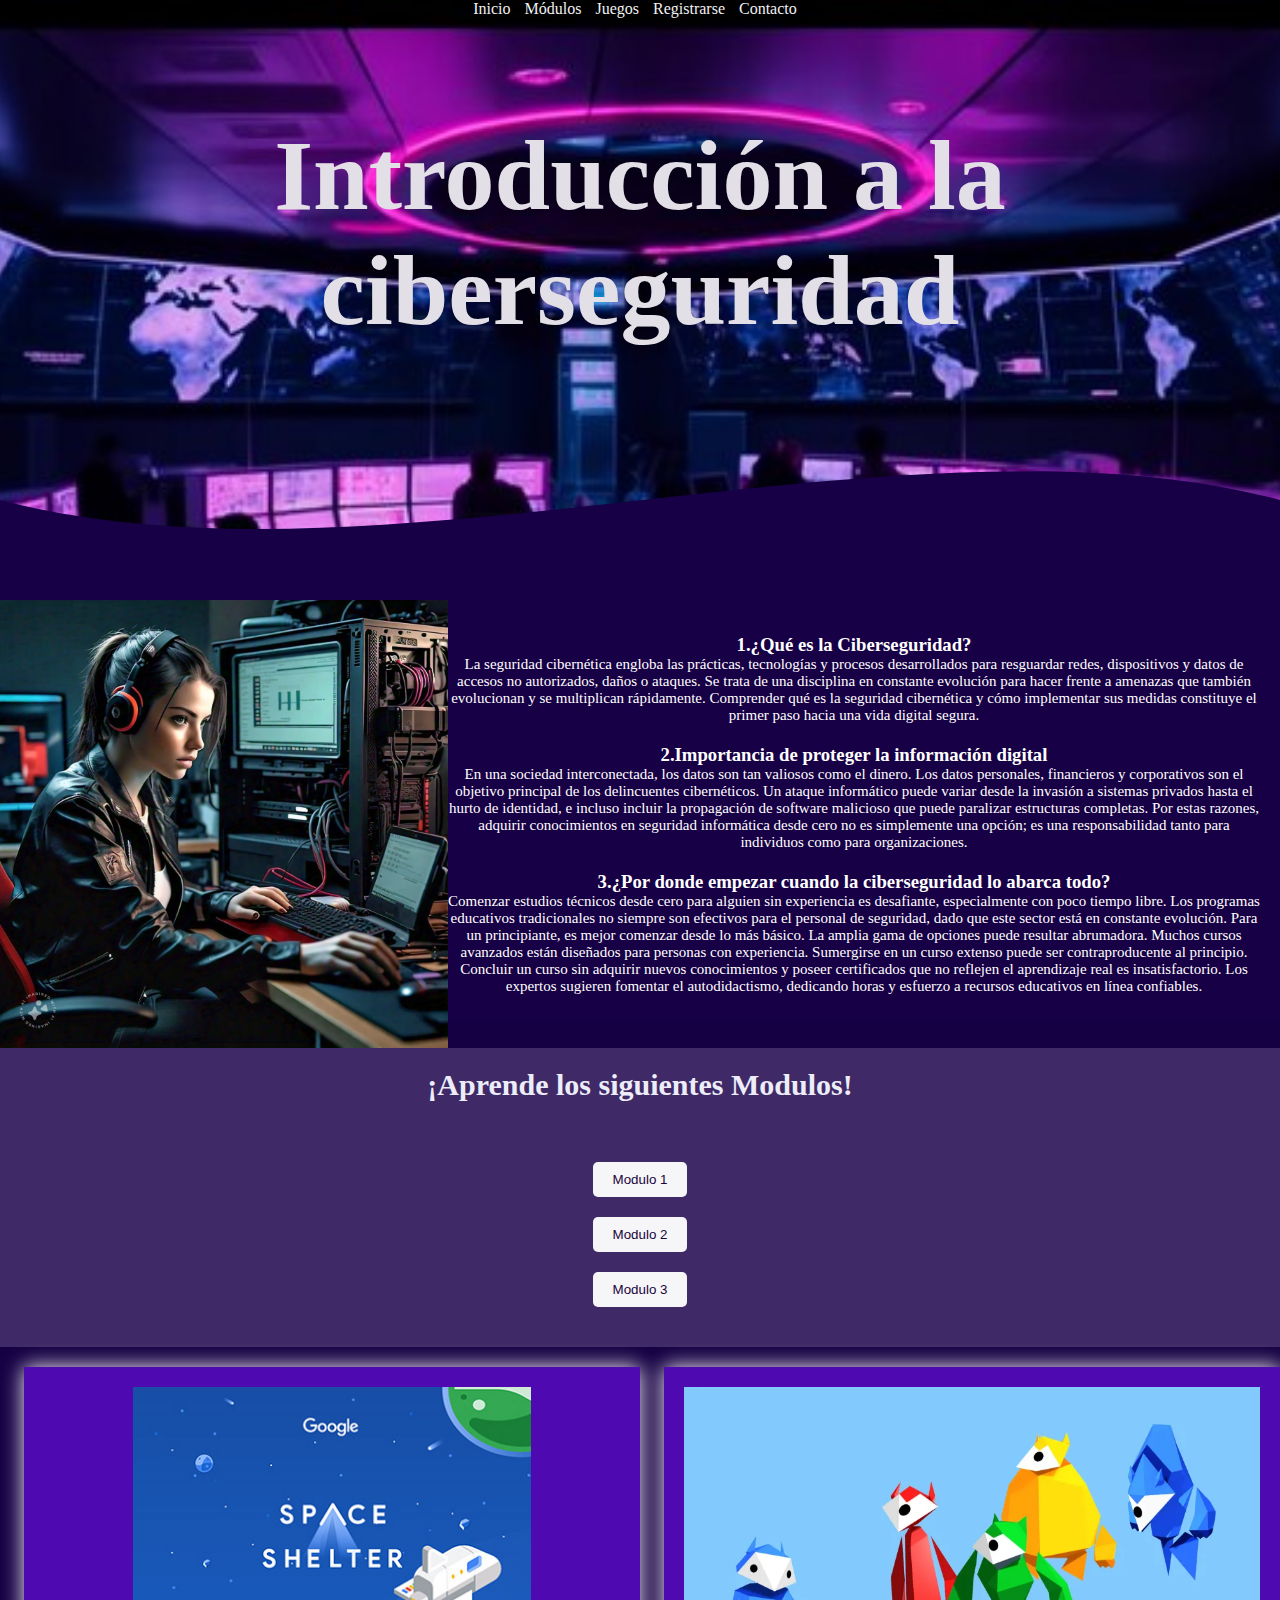
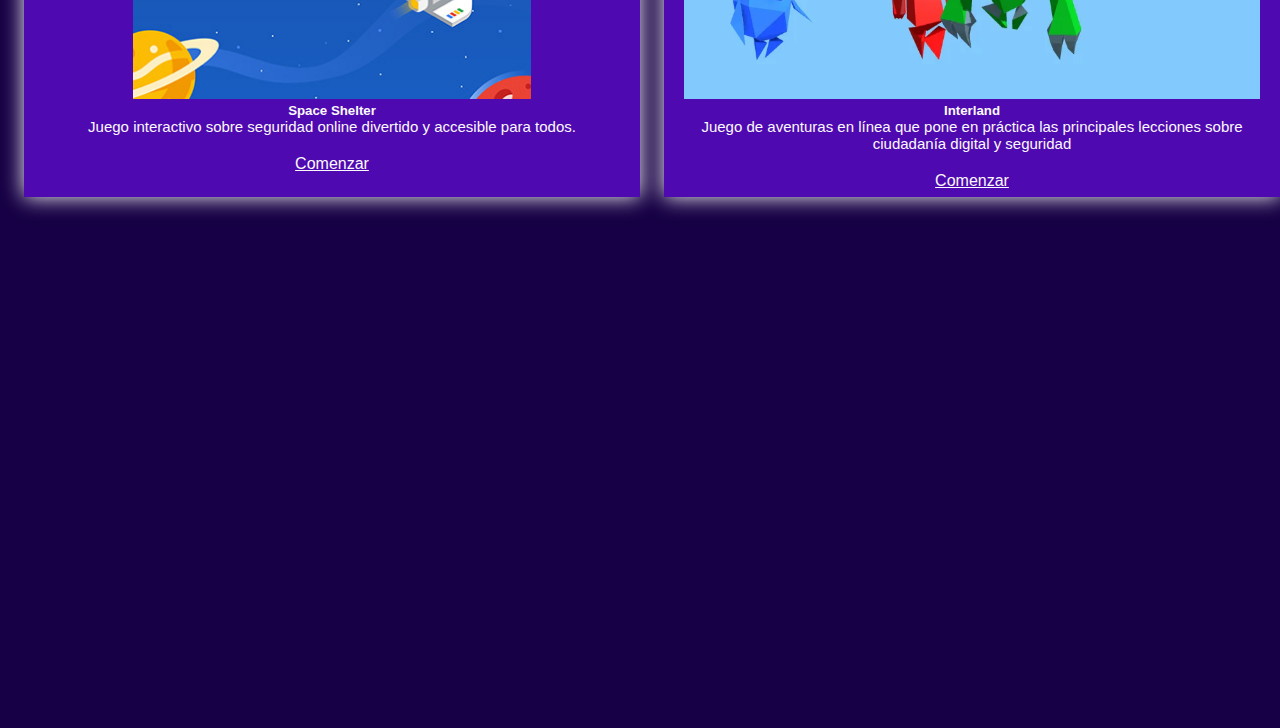
<file: CET- Solis/principalC.html>
<!DOCTYPE html>
<html lang="es">
    <head>
        <link rel="stylesheet" href="principalC.css"> 
        <meta charset="UTF-8">
        <meta name="viewport" content="width=device-width, initial-scale=1.0">
        <meta http-equiv="X-UA-Compatible" content="ie=edge">
        <title>Ciberseguridad</title>
        <link rel="icon" type="image/x-icon" href="iconoC.ico">
        
    </head>
    <body>
        <header>
            <nav>
                <a href="#a">Inicio</a> 
                <a href="#Modulos">Módulos</a>  
                <a href="#Juegos">Juegos</a> 
                <a href="formulario/form.html">Registrarse</a> 
                <a href="../Formulario de contacto/Form.html">Contacto</a> 
            </nav>
            <section class="textos-header">
                <h1> Introducción a la ciberseguridad</h1>
            </section>
            <div class="wave" style="height: 150px; overflow: hidden;" ><svg viewBox="0 0 500 150" preserveAspectRatio="none" style="height: 100%; width: 100%;"><path d="M-0.00,50.10 C150.08,150.33 352.59,-50.10 500.29,50.10 L500.29,150.33 L-0.00,150.33 Z" style="stroke: none; fill: #170045;"></path></svg></div>
        <main>
        </header>
            <section class="contenedor-Mentoria" id="Mentoria">
                <img src="sola.jpg" alt="sola">
                <div class="contenedor-texto-imagen">
                    <div class="contenedor-Mentoria> 
                        <div class="contenido-textos">
                            <h3><span>1.</span>¿Qué es la Ciberseguridad?</h3>
                            <p> La seguridad cibernética engloba las prácticas, tecnologías y procesos desarrollados para resguardar redes,
                                dispositivos y datos de accesos no autorizados, daños o ataques. Se trata de una disciplina en constante evolución
                                para hacer frente a amenazas que también evolucionan y se multiplican rápidamente. Comprender qué es la seguridad cibernética
                                y cómo implementar sus medidas constituye el primer paso hacia una vida digital segura.</p>
                            <h3><span>2.</span>Importancia de proteger la información digital</h3>
                            <p>En una sociedad interconectada, los datos son tan valiosos como el dinero. Los datos personales, 
                                financieros y corporativos son el objetivo principal de los delincuentes cibernéticos. 
                                Un ataque informático puede variar desde la invasión a sistemas privados hasta el hurto de identidad, 
                                e incluso incluir la propagación de software malicioso que puede paralizar estructuras completas. 
                                Por estas razones, adquirir conocimientos en seguridad informática desde cero no es simplemente una opción; 
                                es una responsabilidad tanto para individuos como para organizaciones.</p>
                            <h3><span>3.</span>¿Por donde empezar cuando la ciberseguridad lo abarca todo?</h3>
                            <p>Comenzar estudios técnicos desde cero para alguien sin experiencia es desafiante, especialmente con poco tiempo libre.
                                Los programas educativos tradicionales no siempre son efectivos para el personal de seguridad, dado que este sector 
                                está en constante evolución. Para un principiante, es mejor comenzar desde lo más básico.
                                La amplia gama de opciones puede resultar abrumadora. Muchos cursos avanzados están diseñados para personas con experiencia. 
                                Sumergirse en un curso extenso puede ser contraproducente al principio. Concluir un curso sin adquirir nuevos conocimientos
                                y poseer certificados que no reflejen el aprendizaje real es insatisfactorio. Los expertos sugieren fomentar el autodidactismo,
                                dedicando horas y esfuerzo a recursos educativos en línea confiables.</p>
                        </div>
                        
                    </div>
                
                </div>
                
            </section>
            <section class="Modulos" id="Modulos">
                <div class="contenedor">
                    <h2 class="titulo">¡Aprende los siguientes Modulos!</h2>
                    <div class="menu">
                        <button class="menu-btn">Modulo 1</button>
                            <div class="menu-content">
                                <a href="../CET- Solis/ciberseguridad/Inf/Glosario.pdf">1.Glosario</a>
                                <a href="../CET- Solis/ciberseguridad/Inf/Fundamentos.pdf">2. Fundamentos</a>
                                <a href="../CET- Solis/ciberseguridad/Inf/AAA.pdf">3. AAA</a>
                            </div>
                    </div>
                    <div class="menu">
                        <button class="menu-btn">Modulo 2</button>
                            <div class="menu-content">
                                <a href="../CET- Solis/ciberseguridad/Inf/Introducción a la Seg. Informatica.pdf">1. Introducción a la Seguridad Informatica</a>
                                <a href="../CET- Solis/ciberseguridad/Inf/Gestión de vulnerabilidades.pdf">2. Gestión de vulnerabilidades</a>
                            </div>
                    </div>

                    <div class="menu">
                        <button class="menu-btn">Modulo 3</button>
                            <div class="menu-content">
                                <a href="../CET- Solis/ciberseguridad/Inf/Hardening.pdf">1. Hardening</a>
                                <a href="../CET- Solis/ciberseguridad/Inf/Mecanismo de autenticación.pdf">2. Mecanismo de autenticación</a>
                            </div>
                    </div>

                </div>
            </section>
            <section class="Juegos" id="Juegos">
                <h2 class="titulo"Juegos></h2>
                <div class="card" style="width: 18rem;">
                    <img src="space.jpg" class="card-img-top" alt="ciberseguridad">
                    <div class="card-body">
                    <h5 class="card-title">Space Shelter</h5>
                    <p class="card-text">Juego interactivo sobre seguridad online divertido y accesible para todos.</p>
                    <a href="https://spaceshelter.withgoogle.com/intl/es_es/" class="btn btn-primary">Comenzar</a>
                    </div>
                </div>
                <div class="card" style="width: 18rem;">
                    <img src="Interland.webp" class="card-img-top" alt="ciberseguridad">
                    <div class="card-body">
                    <h5 class="card-title">Interland</h5>
                    <p class="card-text">Juego de aventuras en línea que pone en práctica las principales lecciones sobre ciudadanía digital y seguridad</p>
                    <a href="https://beinternetawesome.withgoogle.com/es-419_all/interland" class="btn btn-primary">Comenzar</a>
                    </div>
            </section>
            <section class="disponible">
                <div class="contenedor-disponible">
                    <iframe width="900" height="507" src="https://cybermap.kaspersky.com/es/widget/dynamic/dark" frameborder="0">
                </div>
            </section>
        </main>
    </body>
</html>
</file>
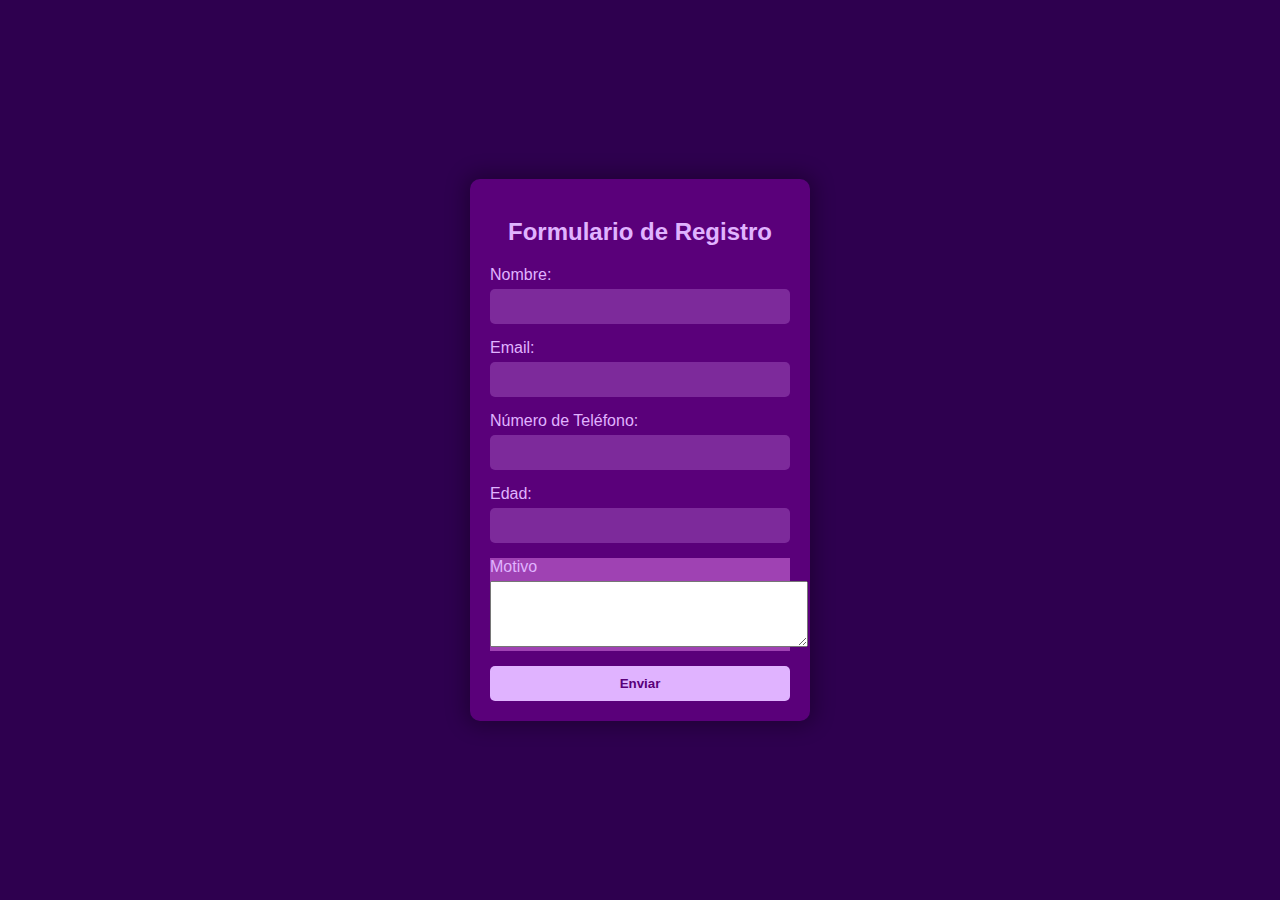
<file: Formulario de contacto/Form.html>
<!DOCTYPE html>
<html lang="es">
<head>
    <meta charset="UTF-8">
    <meta name="viewport" content="width=device-width, initial-scale=1.0">
    <title>Formulario Avanzado</title>
    <link rel="stylesheet" href="Form.css">
</head>
<body>
    <div class="container">
        <form id="advancedForm" onsubmit="return validateForm()">
            <h2>Formulario de Registro</h2>
            
            <div class="input-group">
                <label for="name">Nombre:</label>
                <input type="text" id="name" name="name" required>
            </div>
            
            <div class="input-group">
                <label for="email">Email:</label>
                <input type="email" id="email" name="email" required>
            </div>
            
            <div class="input-group">
                <label for="phone">Número de Teléfono:</label>
                <input type="tel" id="phone" name="phone" required>
            </div>
            
            <div class="input-group">
                <label for="age">Edad:</label>
                <input type="number" id="age" name="age" required min="0">
            </div>
            
            <div class="input-group" style="background-color: #9f42b3;">
                <label for="exampleFormControlTextarea1" class="form-label">Motivo</label>
                <textarea class="form-control" id="exampleFormControlTextarea1" rows="4" cols="37"></textarea>
            </div>

            <button type="submit">Enviar</button>
        </form>
    </div>
    <script src="Form.js"></script>
</body>
</html>
</file>
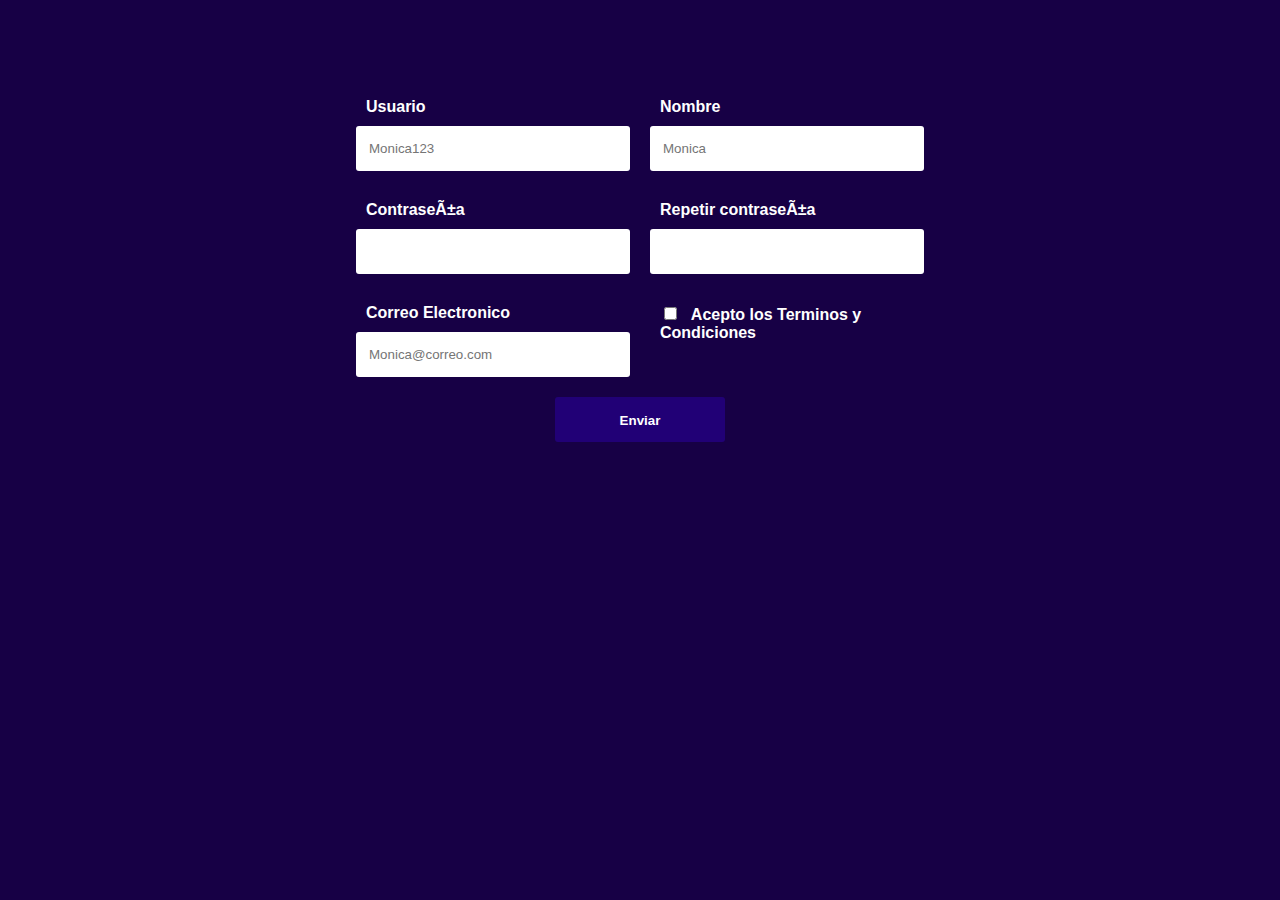
<file: CET- Solis/formulario/form.html>
<!DOCTYPE html>
<html lang="en">
    <head>
        <link rel="stylesheet" href="form.css">
        <meta charset=”UTF-8”>
        <meta name= viewport content= width=device-width initial-scale=1.0>
        <title>Femme Net</title>
        <link rel="icon" type="image/x-icon" href="../icono.ico">
    </head>
    <body>
        <main>
            <main>
                <form action="" class="formulario" id="formulario">
                    <!--Usuario-->
                    <div class="formulario__grupo" id="grupo__usuario">
                        <label for="usuario" class="formulario__label">Usuario</label>
                        <div class="formulario__grupo-input">
                            <input type="text" class="formulario__input" name="usuario" id="usuario" placeholder="Monica123">
                        </div>
                        <p class="formulario__input-error">El usuario tiene que ser de 4 a 16 digitos y solo puede contener números, letras y guión bajo.</p>
                    </div>
        
                    <!--Nombre-->
                    <div class="formulario__grupo" id="grupo__nombre">
                        <label for="nombre" class="formulario__label">Nombre</label>
                        <div class="formulario__grupo-input">
                            <input type="text" class="formulario__input" name="nombre" id="nombre" placeholder="Monica">
                        </div>
                        <p class="formulario__input-error">El usuario tiene que ser de 4 a 16 digitos y solo puede contener números, letras y guión bajo.</p>
                    </div>
        
                    <!--contraseña-->
                    <div class="formulario__grupo" id="grupo__password">
                        <label for="password" class="formulario__label">Contraseña</label>
                            <div class="formulario__grupo-input">
                                <input type="password" class="formulario__input" name="password" id="password">
                            </div>
                            <p class="formulario__input-error">La contraseña tiene que ser de 4 a 12 digitos.</p>
                    </div>
        
                    <!--contraseña2-->
                    <div class="formulario__grupo" id="grupo__password2">
                        <label for="password2" class="formulario__label">Repetir contraseña</label>
                            <div class="formulario__grupo-input">
                                <input type="password" class="formulario__input" name="password2" id="password2">
                            </div>
                            <p class="formulario__input-error">Ambas contraseñas deben ser iguales.</p>
                    </div>
        
        
                    <!--correo-->
                    <div class="formulario__grupo" id="grupo__correo">
                        <label for="correo" class="formulario__label">Correo Electronico</label>
                        <div class="formulario__grupo-input">
                            <input type="text" class="formulario__input" name="correo" id="correo" placeholder="Monica@correo.com">
                        </div>
                        <p class="formulario__input-error">El correo solo puede contener letras, números, puntos, guiones y guión bajo.</p>
                    </div>
        
        
                    <!--terminos y condiciones-->
                    <div class="formulario__grupo" id="grupo__terminos">
                        <label class="formulario__label">
                            <input class="formulario__checkbox" type="checkbox" name="terminos" id="terminos">
                            Acepto los Terminos y Condiciones
                        </label>
                    </div>
        
                    <div class="formulario__mensaje" id="formulario__mensaje">
                        <p><b>Error:</b> Por favor rellenar el formulario correctamente. </p>
                    </div>
        
                    <div class="formulario__grupo formulario__grupo-btn-enviar">
                        <button type="submit" class="formulario__btn">Enviar</button>
                        <p class="formulario__mensaje-exito" id="formulario__mensaje-exito">Formulario enviado exitosamente!</p>
                    </div>
                </form>
            </main>
        
        <script src="form.js"></script>
    </body>
    
</html>
</file>
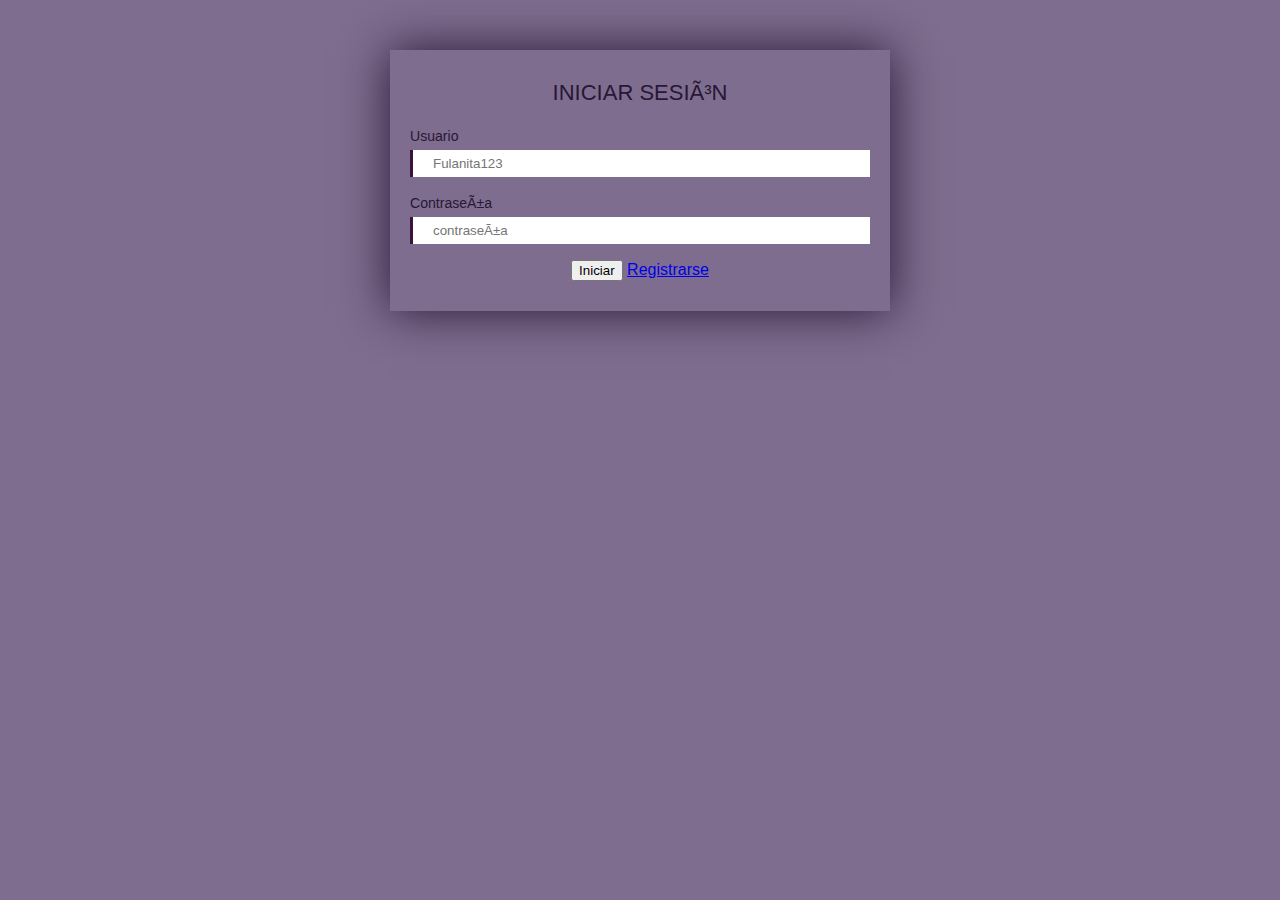
<file: CET- Solis/iniciar sesion/login.html>
<!DOCTYPE html>
<html lang="en">
    <head>
        <link rel="stylesheet" href="login.css">
        <meta charset=”UTF-8”>
        <meta name= viewport content= width=device-width initial-scale=1.0>
        <title>Femme Net</title>
        <link rel=”icon” href=”../icono.ico”>
    </head>
    <body>
        <form>
            <h2>Iniciar Sesión</h2>
            <div class="form_input">
                <label for="Usuario">Usuario</label>
                <input type="Usuario" placeholder="Fulanita123" id="Usuario">
                
            </div>
            <div class="form_input">
                <label for="Contraseña">Contraseña</label>
                <input type="contraseña" placeholder="contraseña" id="Contraseña">
            </div>
            <div class="form_bottom">
                <button type="button" class="submit">Iniciar</button>
                <a href="../formulario/form.html" class="btn btn-primary">Registrarse</a>
            </div>
        </form> 
    </body>
    
</html>
</file>
<file: CET- Solis/principalC.css>
*{
    margin: 0;
    padding: 0;
}

body {
    margin: 0;
    color: #ffffff; /* color de texto */
    background-color: #170045; /* color de fondo */
    text-align: center; /* centra el contenido en la página */
    font-family:'Times New Roman', Times, serif;
}
.titulo{
    color: #ededfa;
    font-size: 30px;
    text-align: center;
    margin-bottom: 60px;
}

header{
    width: 100%;
    height: 600px; 
    background-image: url(portada.jpg);
    background-size: cover;
    background-position: center;
    background-attachment: fixed;
    position: relative;
}


.nav{
    text-align: right;
    padding: 40px 70px 0 0;
    
}

nav > a{
    color: #f1f0f2;
    font-weight: 300;
    text-decoration: none;
    margin-right: 10px;
}

nav > a:hover{
    text-decoration: underline;
}

.wave{
    position: absolute;
    bottom: 0;
    width: 100%;
}

header .textos-header{
    display: flex;
    height: 430px;
    width: 100%;
    align-items: center;
    justify-content: center;
    flex-direction: column;
    flex-direction: column;
    text-align: center;

}

.textos-header{
    font-size: 50px;
    color: #e2e0e6;
}

.textos-header h2{
    font-size: 30px;
    font-weight: 300;
    color: #250343;
}

.contenido-textos h3{
    margin-bottom: 15px;
    color: #f1f0f2;
}

.contenido-textos p{
    padding: 0px 0px 30px 15px;
    font-weight: 300;
    text-align: justify;
    font-family: Verdana, Geneva, Tahoma, sans-serif;
}
.contenedor-Mentoria {
    display: flex; /* alinear elementos */
    align-items: center; /* centrar verticalmente los elementos */
    background-color:  #170045;
}

.contenedor-texto-imagen {
    flex: 1; /*el contenedor ocupe el espacio restante */
    margin-right: 20px; /* agregar margen a la derecha para separar la imagen del texto */
}
.contenedor-Mentoria img {
    max-width: 35%; /*imagen no exceda el ancho del contenedor */
    height: 100%; /* la altura se ajuste automáticamente para mantener la proporcion original de la imagen */
}


.menu {
    margin-bottom: 20px; 
}
.menu a{
    color: #ededfa;
}
.menu-btn {
    background-color: #f6f6f9; /* color de fondo para los botones */
    color: #210339; /* color del texto en los botones */
    padding: 10px 20px; /* relleno alrededor del texto en los botones */
    border: none; /* sacar el borde de los botones */
    border-radius: 5px; 
    cursor: pointer; 
}
.menu-content {
    display: none; /* ocultar el contenido de los módulos por defecto */
    padding: 10px; /* agregar relleno al contenido de los módulos */
}
.menu:hover .menu-content {
    display:block; /* mostrar el contenido cuando se pasa sobre el módulo */
}

.Juegos a{
    color: #fbf9fc;
}

.Juegos .card{
    flex: 0 0 45%; 
    margin-bottom: 20px;
    background-color: transparent; 
    color: #fbf9fc; 
    margin-bottom: 20px; 
    font-family: sans-serif;
    padding: 20px;
    box-shadow: 0px 0px 20px; 
    text-align: center; 
    background:#4f09b0 ;
}
.Juegos .card .card-img-top {
    max-width: 100%;
    height: 80%;
}
.Juegos .btn-transparente {
    text-decoration: none; 
    font-weight: 600; 
    font-size: 20px; 
    color: #ffffff;
    padding: 10px 20px; 
    background-color: transparent; 
    border: 2px solid #d7a0e1;
    border-radius: 5px;
}
.Juegos {
    display: flex; 
    justify-content: space-between;
}

p{
    font-size: 15px; 
    margin-bottom: 20px; 
}
.contenedor{
    background-color:  #3f2a67; 
    color: #f7f7f7; 
    margin-bottom: 20px; 
    font-family:Cambria, Cochin, Georgia, Times, 'Times New Roman', serif;
    padding: 20px;
    box-shadow: 0px 0px 20px rgba(20, 1, 66, 0.929); 
    text-align: center; 
}

.disponible {
    display: flex;
    flex-wrap: wrap; /* Permitir que las tarjetas pasen a la línea siguiente si no hay suficiente espacio */
    justify-content: space-around; /* Distribuir las tarjetas con un espacio equitativo alrededor de ellas */
    align-items: center; /* Centrar los elementos verticalmente */
}

.disponible .card {
    flex: 0 0 calc(45% - 20px); /* Ajustar el ancho de las tarjetas para permitir el margen */
    margin-bottom: 20px;
    background-color:  #3f2a67;
    font-family: Cambria, Cochin, Georgia, Times, 'Times New Roman', serif;
    padding: 20px;
    box-shadow: 0px 0px 45px rgba(243, 242, 244, 0.929);
    text-align: center;
}

.disponible .card-body {
    text-decoration: none;
    font-weight: 600;
    font-size: 20px;
    color: #2b043d;
    padding: 10px 20px;
    background-color: transparent;
    border: 2px solid #d7a0e1;
    border-radius: 5px;
}
</file>
<file: Formulario de contacto/Form.css>
body {
    font-family: Arial, sans-serif;
    background-color: #2e004f;
    color: #ffffff;
    display: flex;
    justify-content: center;
    align-items: center;
    height: 100vh;
    margin: 0;
}

.container {
    background-color: #5a007a;
    padding: 20px;
    border-radius: 10px;
    box-shadow: 0px 0px 20px 5px rgba(0, 0, 0, 0.3);
    width: 300px;
}

h2 {
    text-align: center;
    margin-bottom: 20px;
    color: #e0b3ff;
}

.input-group {
    margin-bottom: 15px;
}

.input-group label {
    display: block;
    margin-bottom: 5px;
    color: #e0b3ff;
}

.input-group input {
    width: 100%;
    padding: 10px;
    border: none;
    border-radius: 5px;
    box-sizing: border-box;
}

input[type="text"], 
input[type="email"], 
input[type="tel"], 
input[type="number"] {
    background-color: #7d2a9b;
    color: #ffffff;
}

input[type="text"]:focus, 
input[type="email"]:focus, 
input[type="tel"]:focus, 
input[type="number"]:focus {
    outline: none;
    background-color: #9f42b3;
}

button {
    width: 100%;
    padding: 10px;
    border: none;
    border-radius: 5px;
    background-color: #e0b3ff;
    color: #5a007a;
    font-weight: bold;
    cursor: pointer;
}

button:hover {
    background-color: #f4dbff;
}

button:active {
    background-color: #e0b3ff;
}
</file>
<file: CET- Solis/formulario/form.css>
* {
	box-sizing: border-box;
}

body {
	font-family: sans-serif;
	background:#170045;
	color: #fff;
}

main {
	max-width: 800px;
	width: 90%;
	margin: auto;
	padding: 40px;
}

.formulario {
	display: grid;
	grid-template-columns: 1fr 1fr;
	gap: 20px;
}

.formulario__label {
	display: block;
	font-weight: 700;
	padding: 10px;
	cursor: pointer;
}

.formulario__grupo-input {
	position: relative;
}
.formulario__input {
	width: 100%;
	background: #fff;
	border: 3px solid transparent;
	border-radius: 3px;
	height: 45px;
	line-height: 45px;
	padding: 0 40px 0 10px;
	transition: .3s ease all;
}

.formulario__input:focus {
	border: 3px solid #e26eec;
	outline: none;
	box-shadow: 3px 0px 30px rgba(58, 14, 94, 0.989);
}

.formulario__input-error {
	font-size: 12px;
	margin-bottom: 0;
	display: none;
}

.formulario__input-error-activo {
	display: block;
}

.formulario__validacion-estado {
	position: absolute;
	right: 10px;
	bottom: 15px;
	z-index: 100;
	font-size: 16px;
	opacity: 0;
}

.formulario__checkbox {
	margin-right: 10px;
}

.formulario__grupo-terminos, 
.formulario__mensaje,
.formulario__grupo-btn-enviar {
	grid-column: span 2;
}

.formulario__mensaje {
	height: 45px;
	line-height: 45px;
	background:#210076;
	padding: 0 15px;
	border-radius: 3px;
	display: none;
}

.formulario__mensaje-activo {
	display: block;
}

.formulario__mensaje p {
	margin: 0;
}

.formulario__grupo-btn-enviar {
	display: flex;
	flex-direction: column;
	align-items: center;
}

.formulario__btn {
	height: 45px;
	line-height: 45px;
	width: 30%;
	background: #210076;
	color: #fff;
	font-weight: bold;
	border: none;
	border-radius: 3px;
	cursor: pointer;
	transition: .1s ease all;
}

.formulario__btn:hover {
	box-shadow: 3px 0px 30px rgb(227, 224, 224);
}

.formulario__mensaje-exito {
	font-size: 14px;
	color: #65f604ee;
	display: none;
}

.formulario__mensaje-exito-activo {
	display: block;
}

/* ----- ----- Validacion ----- ----- */
.formulario__grupo-correcto .formulario__validacion-estado {
	color: #65f604ee;
	opacity: 1;
}

.formulario__grupo-incorrecto .formulario__label {
	color: #bb2929;
}

.formulario__grupo-incorrecto .formulario__validacion-estado {
	color: #bb2929;
	opacity: 1;
}

.formulario__grupo-incorrecto .formulario__input {
	border: 3px solid #bb2929;
}
</file>
<file: CET- Solis/iniciar sesion/login.css>
body{
    margin: 0;
    font-family: sans-serif;
    color: rgb(40, 23, 54);
    background-color: rgb(126, 109, 142);
}
h2{
    text-align: center;
    margin: 0;
    margin: bottom 10px; 
    text-transform: uppercase;
    font-weight: 100;
    font-size: 22px;
    padding: 10px;
}
form{
    background-color:transparent;
    padding: 20px 0;
    max-width: 500px;
    margin: auto;
    box-shadow: 0px 0px 45px;
    margin-top: 50px;
    font-size: 16px;
}
.form_input{
    padding: 6px 20px;
}
input{
    width: 100%;
    box-sizing: border-box;
    padding: 6px 20px;
    border: none;
    border-left: 3px solid #3d123a;
}
.form_bottom{
    background-color: transparent;
    padding: 10px 0;
    margin: auto;
    text-align: center;
}
label{
    font-size: 0.88em;
    line-height: 2;
}
</file>
